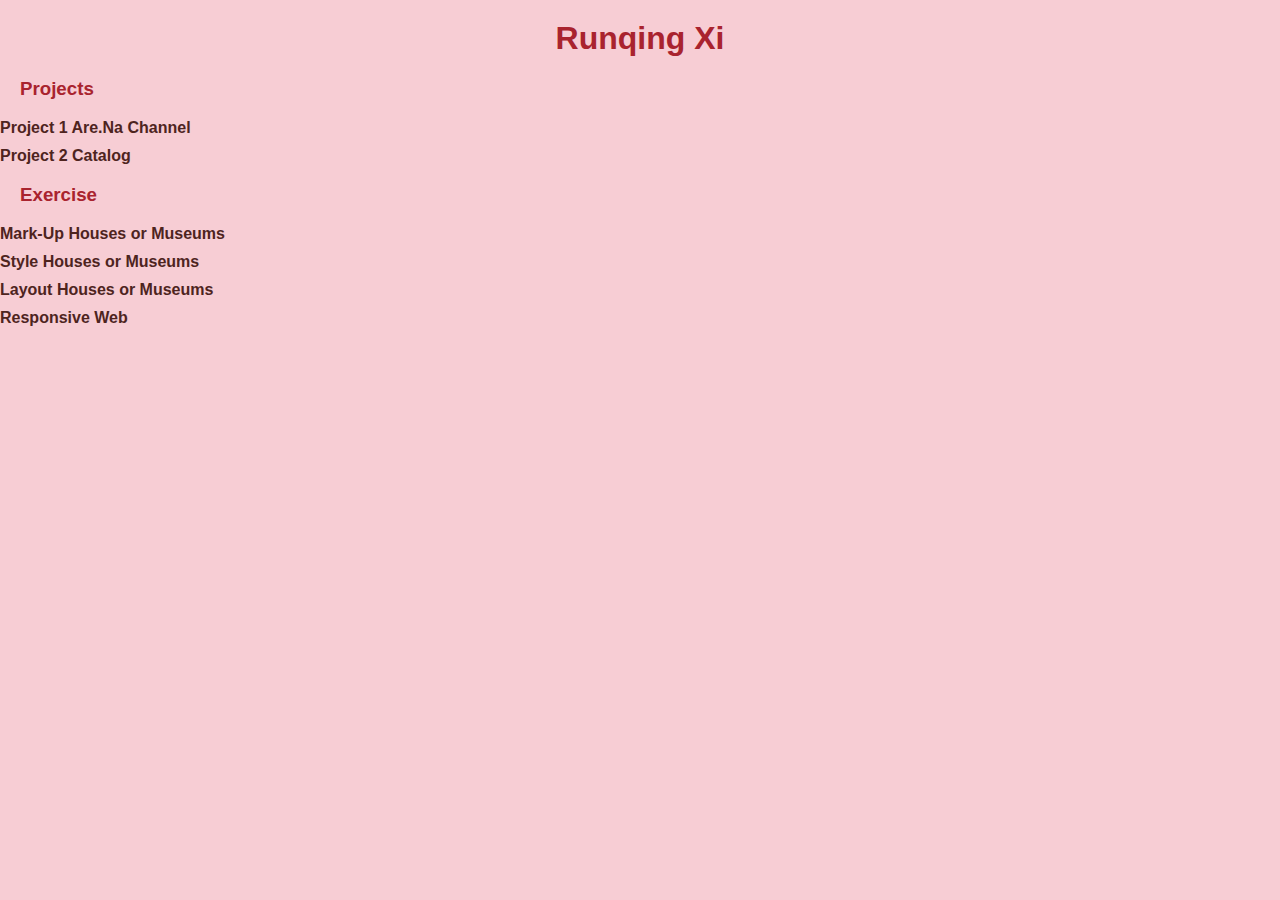
<file: index.html>
<!DOCTYPE html>
<html lang="en">
<head>
    <meta charset="UTF-8">
    <meta name="viewport" content="width=device-width, initial-scale=1.0">
    <title>Document</title>
    <link rel="stylesheet" href="style.css">
</head>
<body>
    <h1>Runqing Xi</h1>

    <h3>Projects</h3>

    <ul>
        <li>
            <a target="_blank" href="https://www.are.na/share/sfcjPNA">Project 1 Are.Na Channel</a>
        </li>
        <li>
            <a target="_blank" href="./Projects/Project 2/index.html">Project 2 Catalog</a>
        </li>
    </ul>

    <h3>Exercise</h3>
    <ul>
        <li>
            <a target="_blank" href="./Assignments/Assignment 1/index.html">Mark-Up Houses or Museums</a>
        </li>
        <li>
            <a target="_blank" href="./Assignments/Assignment 2/Index.html">Style Houses or Museums</a>
        </li>
        <li>
            <a target="_blank" href="./Assignments/Assignment 3/Index.html">Layout Houses or Museums</a>
        </li>
        <li>
            <a target="_blank" href="./Assignments/Assignment 4/Index.html">Responsive Web</a>
        </li>
    </ul>
</body>
</html>
</file>
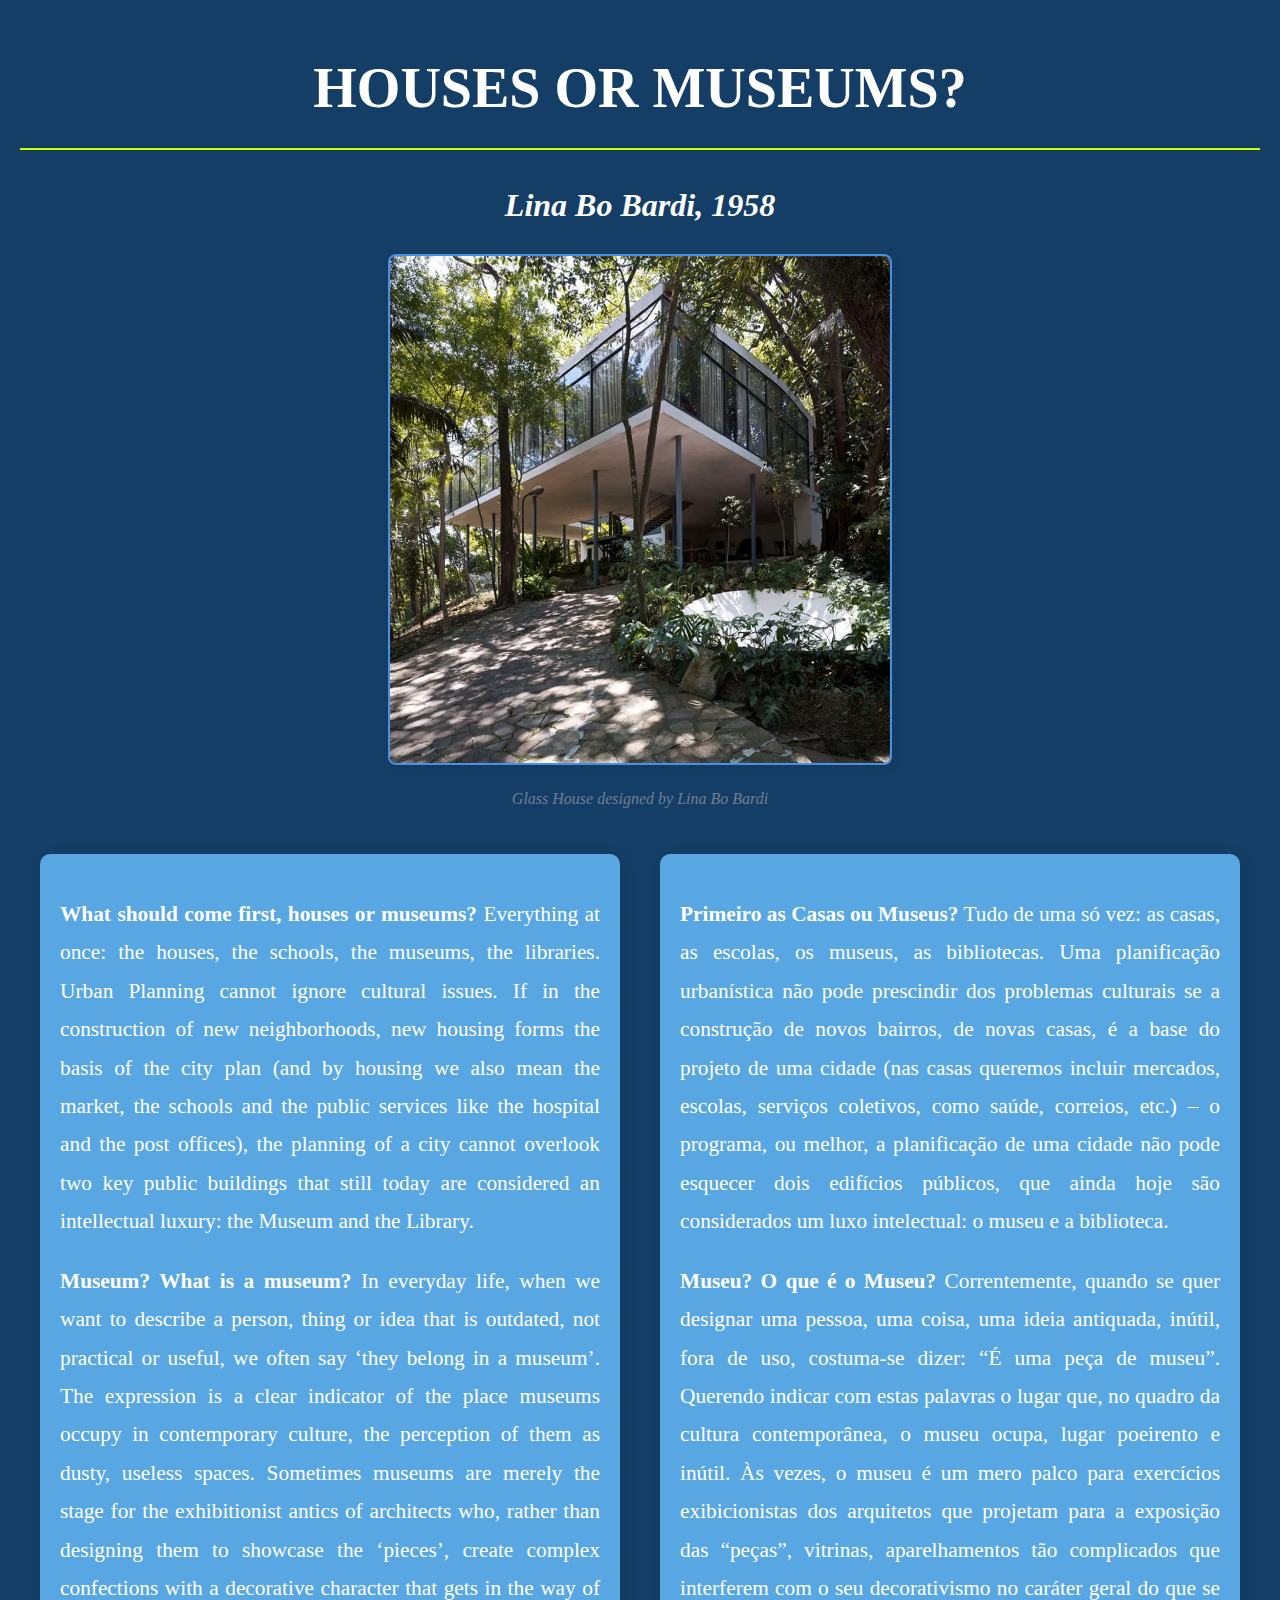
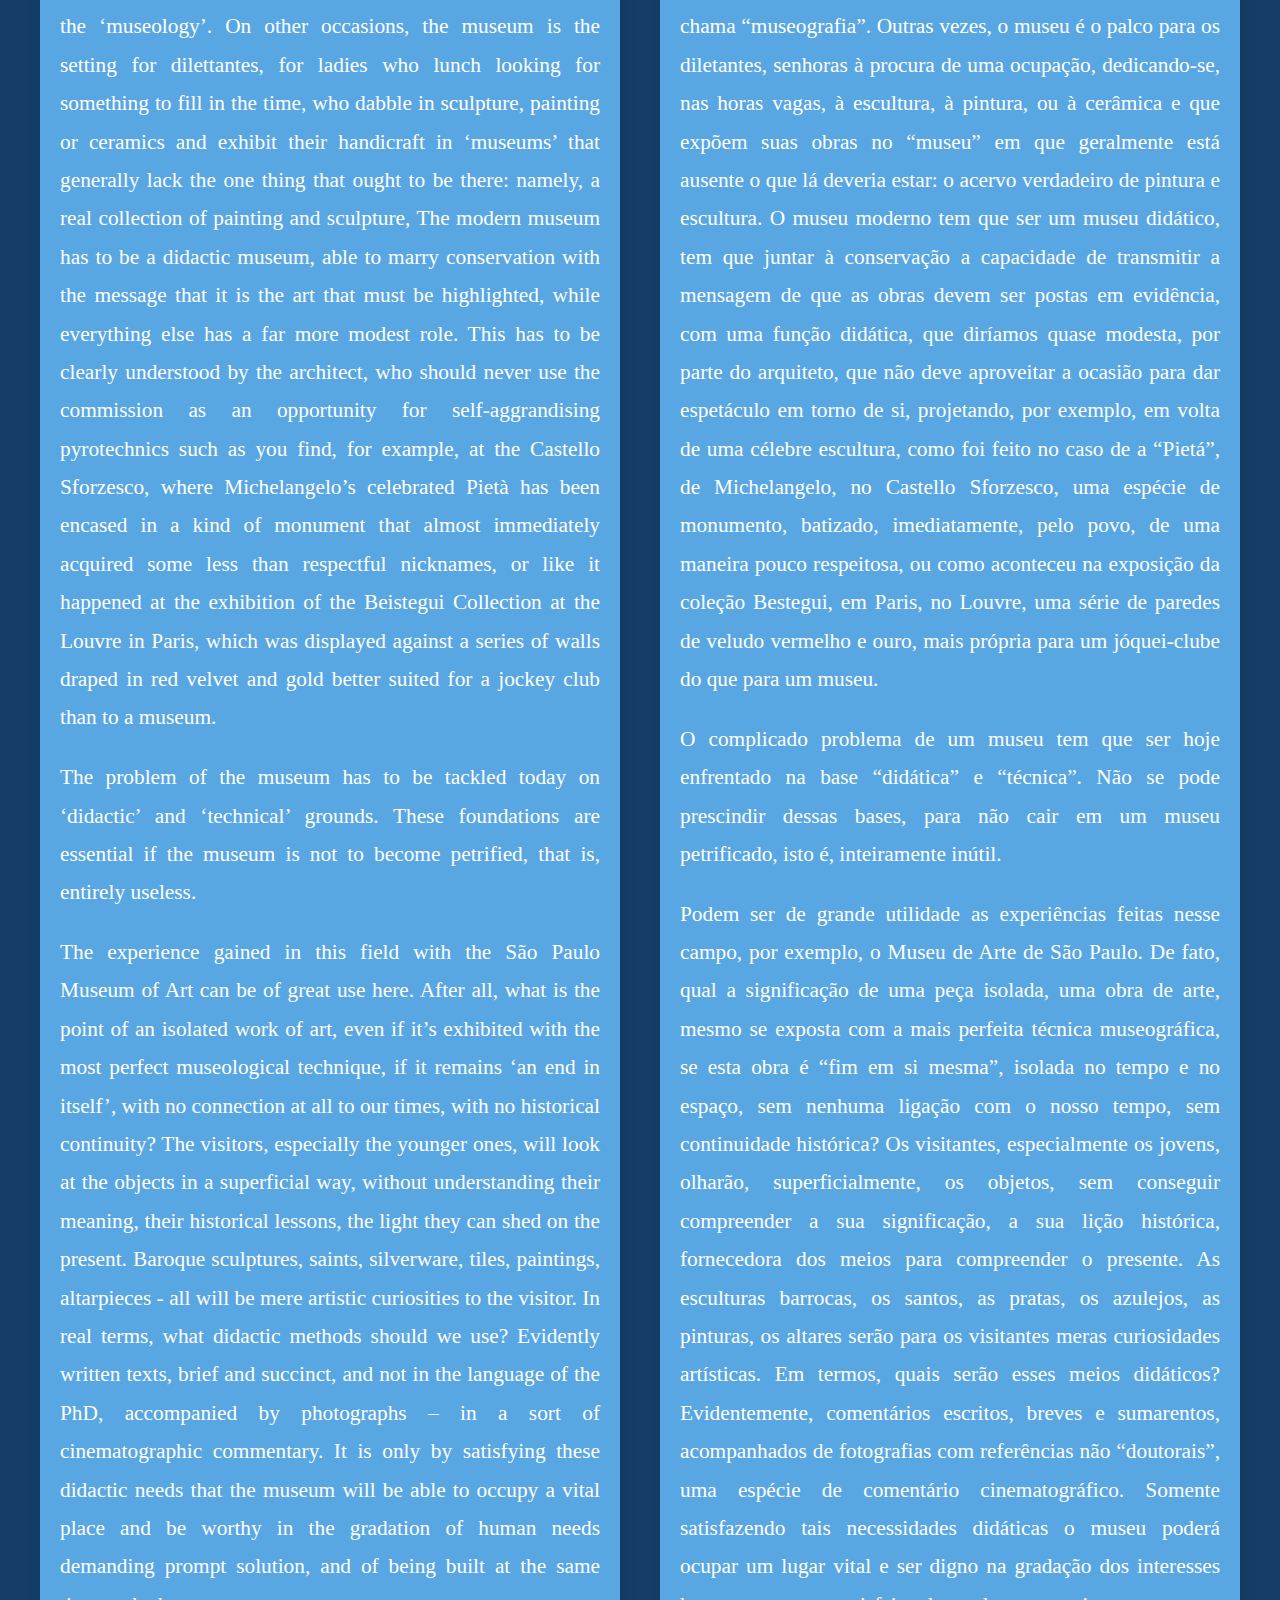
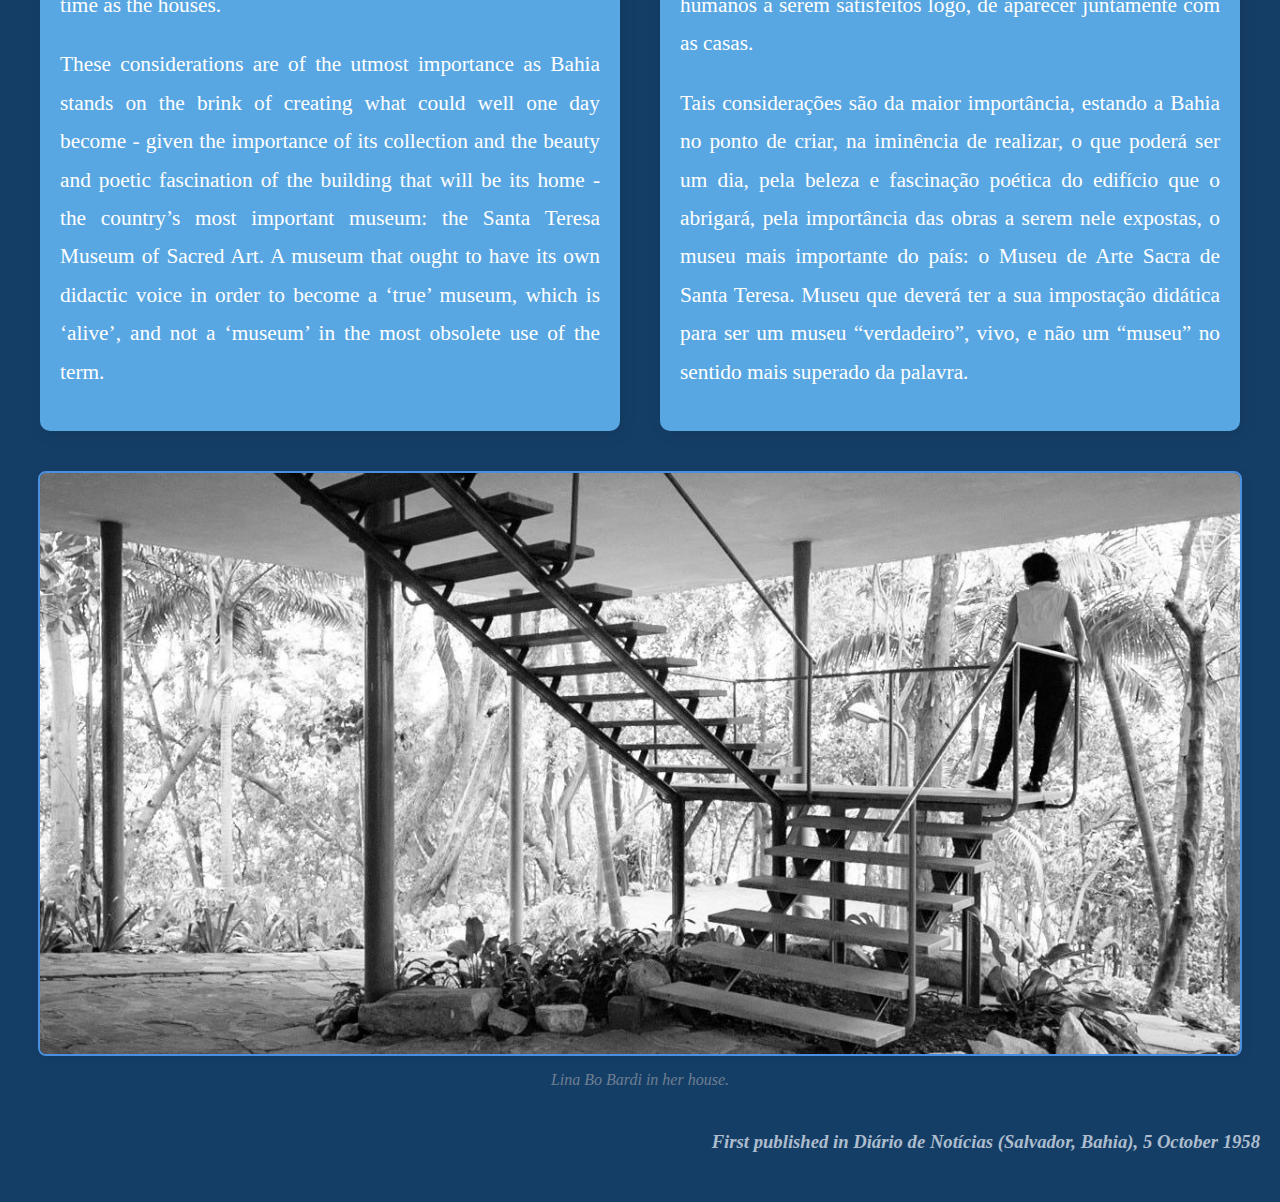
<file: Assignments/Assignment 3/Index.html>
<!DOCTYPE html>
<html lang="en">
  <head>
    <meta charset="UTF-8">
    <meta name="viewport" content="width=device-width, initial-scale=1.0">
    <meta http-equiv="X-UA-Compatible" content="ie=edge">
    <title>Parallel Bilingual Text Layout</title>
    <link rel="stylesheet" href="style.css">
  </head>
  <body> 
    <h1>Houses or Museums?</h1>
    <h2>Lina Bo Bardi, 1958</h2>

    <!-- Image across both columns -->
    <img src="Glass-House-Lina-Bo-Bardi-10.jpg" alt="Glass House" />

    <p class="caption"> Glass House designed by Lina Bo Bardi</p>

    <!-- Parallel Columns Container -->
    <div class="bilingual-container">
      <!-- English Column -->
      <div class="column">
        <p><strong>What should come first, houses or museums?</strong> Everything at once: the houses, the schools, the museums, the libraries. Urban Planning cannot ignore cultural issues. If in the construction of new neighborhoods, new housing forms the basis of the city plan (and by housing we also mean the market, the schools and the public services like the hospital and the post offices), the planning of a city cannot overlook two key public buildings that still today are considered an intellectual luxury: the Museum and the Library.</p>

        <p><strong>Museum? What is a museum?</strong> In everyday life, when we want to describe a person, thing or idea that is outdated, not practical or useful, we often say ‘they belong in a museum’. The expression is a clear indicator of the place museums occupy in contemporary culture, the perception of them as dusty, useless spaces. Sometimes museums are merely the stage for the exhibitionist antics of architects who, rather than designing them to showcase the ‘pieces’, create complex confections with a decorative character that gets in the way of the ‘museology’. On other occasions, the museum is the setting for dilettantes, for ladies who lunch looking for something to fill in the time, who dabble in sculpture, painting or ceramics and exhibit their handicraft in ‘museums’ that generally lack the one thing that ought to be there: namely, a real collection of painting and sculpture, The modern museum has to be a didactic museum, able to marry conservation with the message that it is the art that must be highlighted, while everything else has a far more modest role. This has to be clearly understood by the architect, who should never use the commission as an opportunity for self-aggrandising pyrotechnics such as you find, for example, at the Castello Sforzesco, where Michelangelo’s celebrated Pietà has been encased in a kind of monument that almost immediately acquired some less than respectful nicknames, or like it happened at the exhibition of the Beistegui Collection at the Louvre in Paris, which was displayed against a series of walls draped in red velvet and gold better suited for a jockey club than to a museum.</p>

        <p>The problem of the museum has to be tackled today on ‘didactic’ and ‘technical’ grounds. These foundations are essential if the museum is not to become petrified, that is, entirely useless.</p>

        <p>The experience gained in this field with the São Paulo Museum of Art can be of great use here. After all, what is the point of an isolated work of art, even if it’s exhibited with the most perfect museological technique, if it remains ‘an end in itself’, with no connection at all to our times, with no historical continuity? The visitors, especially the younger ones, will look at the objects in a superficial way, without understanding their meaning, their historical lessons, the light they can shed on the present. Baroque sculptures, saints, silverware, tiles, paintings, altarpieces - all will be mere artistic curiosities to the visitor. In real terms, what didactic methods should we use? Evidently written texts, brief and succinct, and not in the language of the PhD, accompanied by photographs – in a sort of cinematographic commentary. It is only by satisfying these didactic needs that the museum will be able to occupy a vital place and be worthy in the gradation of human needs demanding prompt solution, and of being built at the same time as the houses.</p>

        <p>These considerations are of the utmost importance as Bahia stands on the brink of creating what could well one day become - given the importance of its collection and the beauty and poetic fascination of the building that will be its home - the country’s most important museum: the Santa Teresa Museum of Sacred Art. A museum that ought to have its own didactic voice in order to become a ‘true’ museum, which is ‘alive’, and not a ‘museum’ in the most obsolete use of the term.</p>
      </div>

      <!-- Translated Column (Portuguese) -->
      <div class="column">
        <p><strong>Primeiro as Casas ou Museus?</strong> Tudo de uma só vez: as casas, as escolas, os museus, as bibliotecas. Uma planificação urbanística não pode prescindir dos problemas culturais se a construção de novos bairros, de novas casas, é a base do projeto de uma cidade (nas casas queremos incluir mercados, escolas, serviços coletivos, como saúde, correios, etc.) – o programa, ou melhor, a planificação de uma cidade não pode esquecer dois edifícios públicos, que ainda hoje são considerados um luxo intelectual: o museu e a biblioteca.</p>

        <p><strong>Museu? O que é o Museu?</strong> Correntemente, quando se quer designar uma pessoa, uma coisa, uma ideia antiquada, inútil, fora de uso, costuma-se dizer: “É uma peça de museu”. Querendo indicar com estas palavras o lugar que, no quadro da cultura contemporânea, o museu ocupa, lugar poeirento e inútil. Às vezes, o museu é um mero palco para exercícios exibicionistas dos arquitetos que projetam para a exposição das “peças”, vitrinas, aparelhamentos tão complicados que interferem com o seu decorativismo no caráter geral do que se chama “museografia”. Outras vezes, o museu é o palco para os diletantes, senhoras à procura de uma ocupação, dedicando-se, nas horas vagas, à escultura, à pintura, ou à cerâmica e que expõem suas obras no “museu” em que geralmente está ausente o que lá deveria estar: o acervo verdadeiro de pintura e escultura. O museu moderno tem que ser um museu didático, tem que juntar à conservação a capacidade de transmitir a mensagem de que as obras devem ser postas em evidência, com uma função didática, que diríamos quase modesta, por parte do arquiteto, que não deve aproveitar a ocasião para dar espetáculo em torno de si, projetando, por exemplo, em volta de uma célebre escultura, como foi feito no caso de a “Pietá”, de Michelangelo, no Castello Sforzesco, uma espécie de monumento, batizado, imediatamente, pelo povo, de uma maneira pouco respeitosa, ou como aconteceu na exposição da coleção Bestegui, em Paris, no Louvre, uma série de paredes de veludo vermelho e ouro, mais própria para um jóquei-clube do que para um museu.</p>

        <p>O complicado problema de um museu tem que ser hoje enfrentado na base “didática” e “técnica”. Não se pode prescindir dessas bases, para não cair em um museu petrificado, isto é, inteiramente inútil.</p>    

        <p>Podem ser de grande utilidade as experiências feitas nesse campo, por exemplo, o Museu de Arte de São Paulo. De fato, qual a significação de uma peça isolada, uma obra de arte, mesmo se exposta com a mais perfeita técnica museográfica, se esta obra é “fim em si mesma”, isolada no tempo e no espaço, sem nenhuma ligação com o nosso tempo, sem continuidade histórica? Os visitantes, especialmente os jovens, olharão, superficialmente, os objetos, sem conseguir compreender a sua significação, a sua lição histórica, fornecedora dos meios para compreender o presente. As esculturas barrocas, os santos, as pratas, os azulejos, as pinturas, os altares serão para os visitantes meras curiosidades artísticas. Em termos, quais serão esses meios didáticos? Evidentemente, comentários escritos, breves e sumarentos, acompanhados de fotografias com referências não “doutorais”, uma espécie de comentário cinematográfico. Somente satisfazendo tais necessidades didáticas o museu poderá ocupar um lugar vital e ser digno na gradação dos interesses humanos a serem satisfeitos logo, de aparecer juntamente com as casas.</p>

        <p>Tais considerações são da maior importância, estando a Bahia no ponto de criar, na iminência de realizar, o que poderá ser um dia, pela beleza e fascinação poética do edifício que o abrigará, pela importância das obras a serem nele expostas, o museu mais importante do país: o Museu de Arte Sacra de Santa Teresa. Museu que deverá ter a sua impostação didática para ser um museu “verdadeiro”, vivo, e não um “museu” no sentido mais superado da palavra.</p>
      </div>
    </div>

    <!-- Another image -->
    <img src="c6d65a043985635ffae816c32d99b242.jpg" alt="Historical Image" class="text-frame-width">
    <p class="caption">Lina Bo Bardi in her house.</p>

    <h6>First published in Diário de Notícias (Salvador, Bahia), 5 October 1958</h6>
  </body>
</html>
</file>
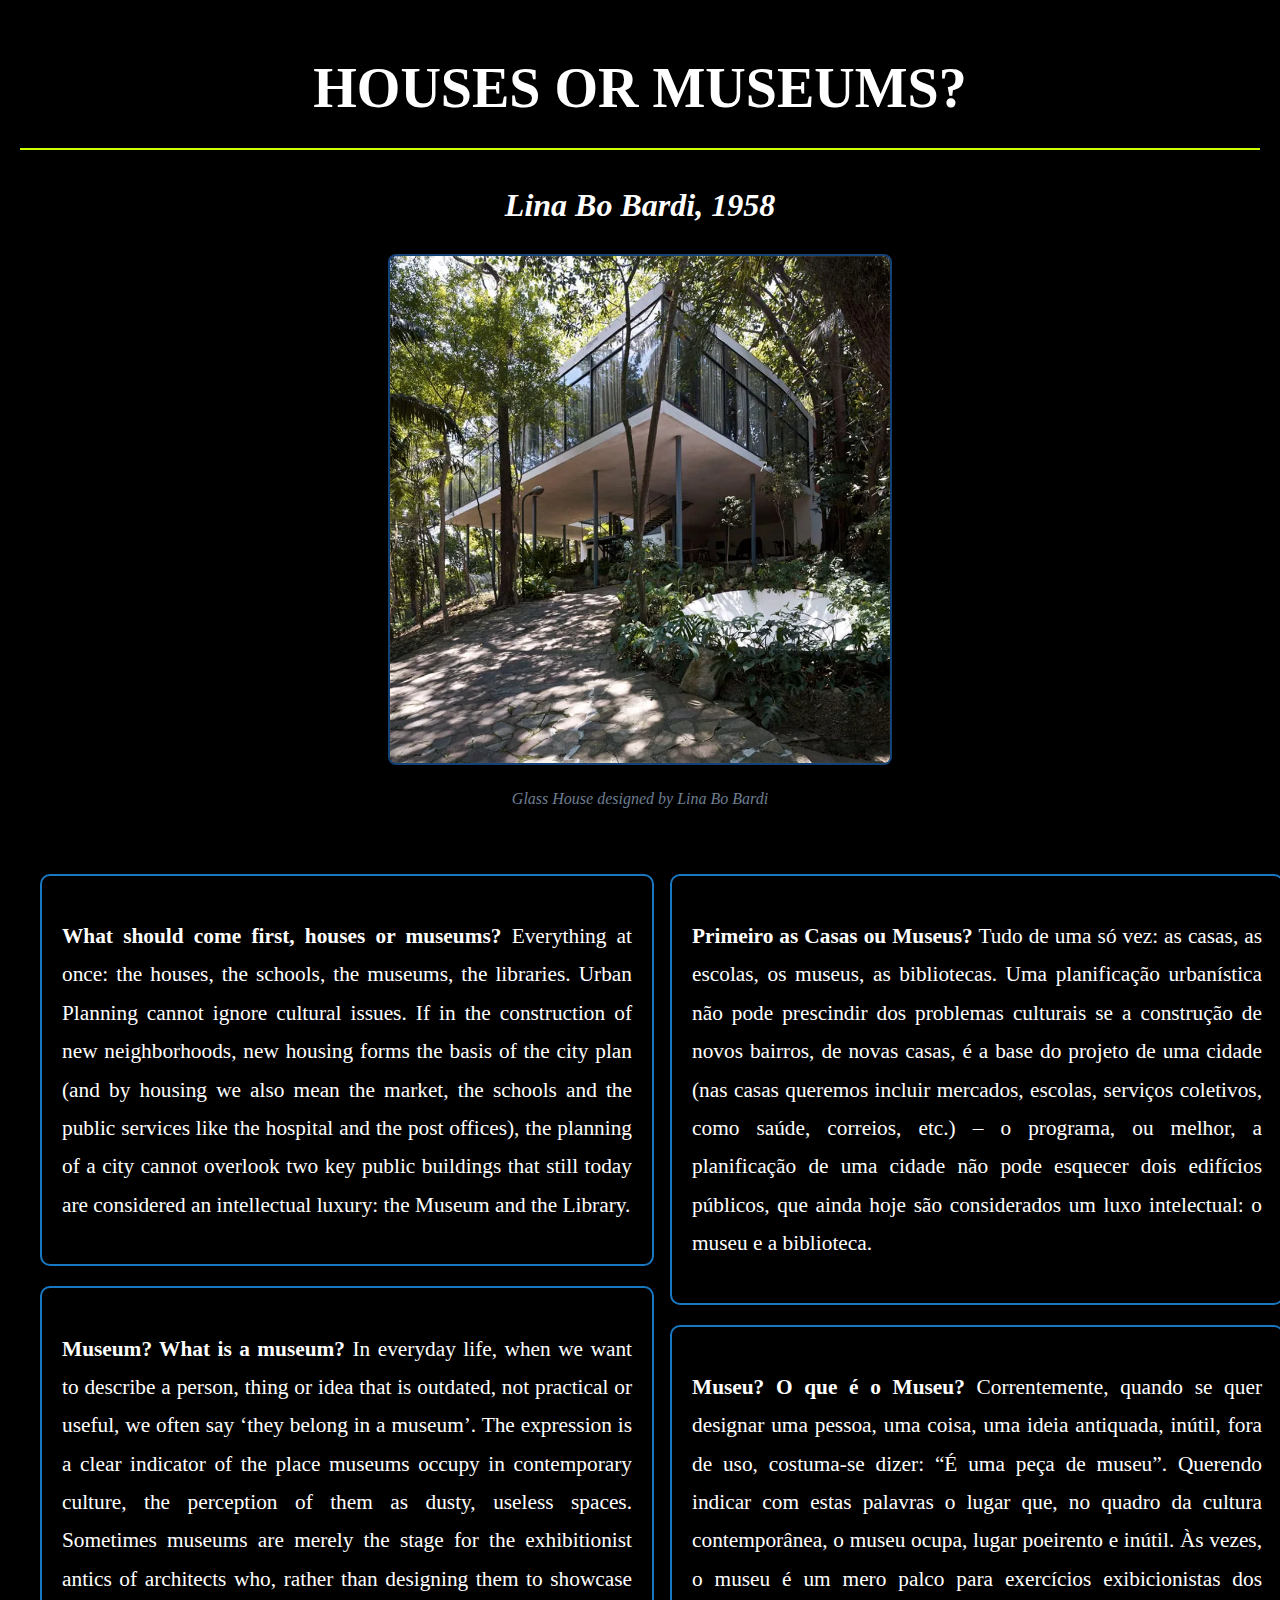
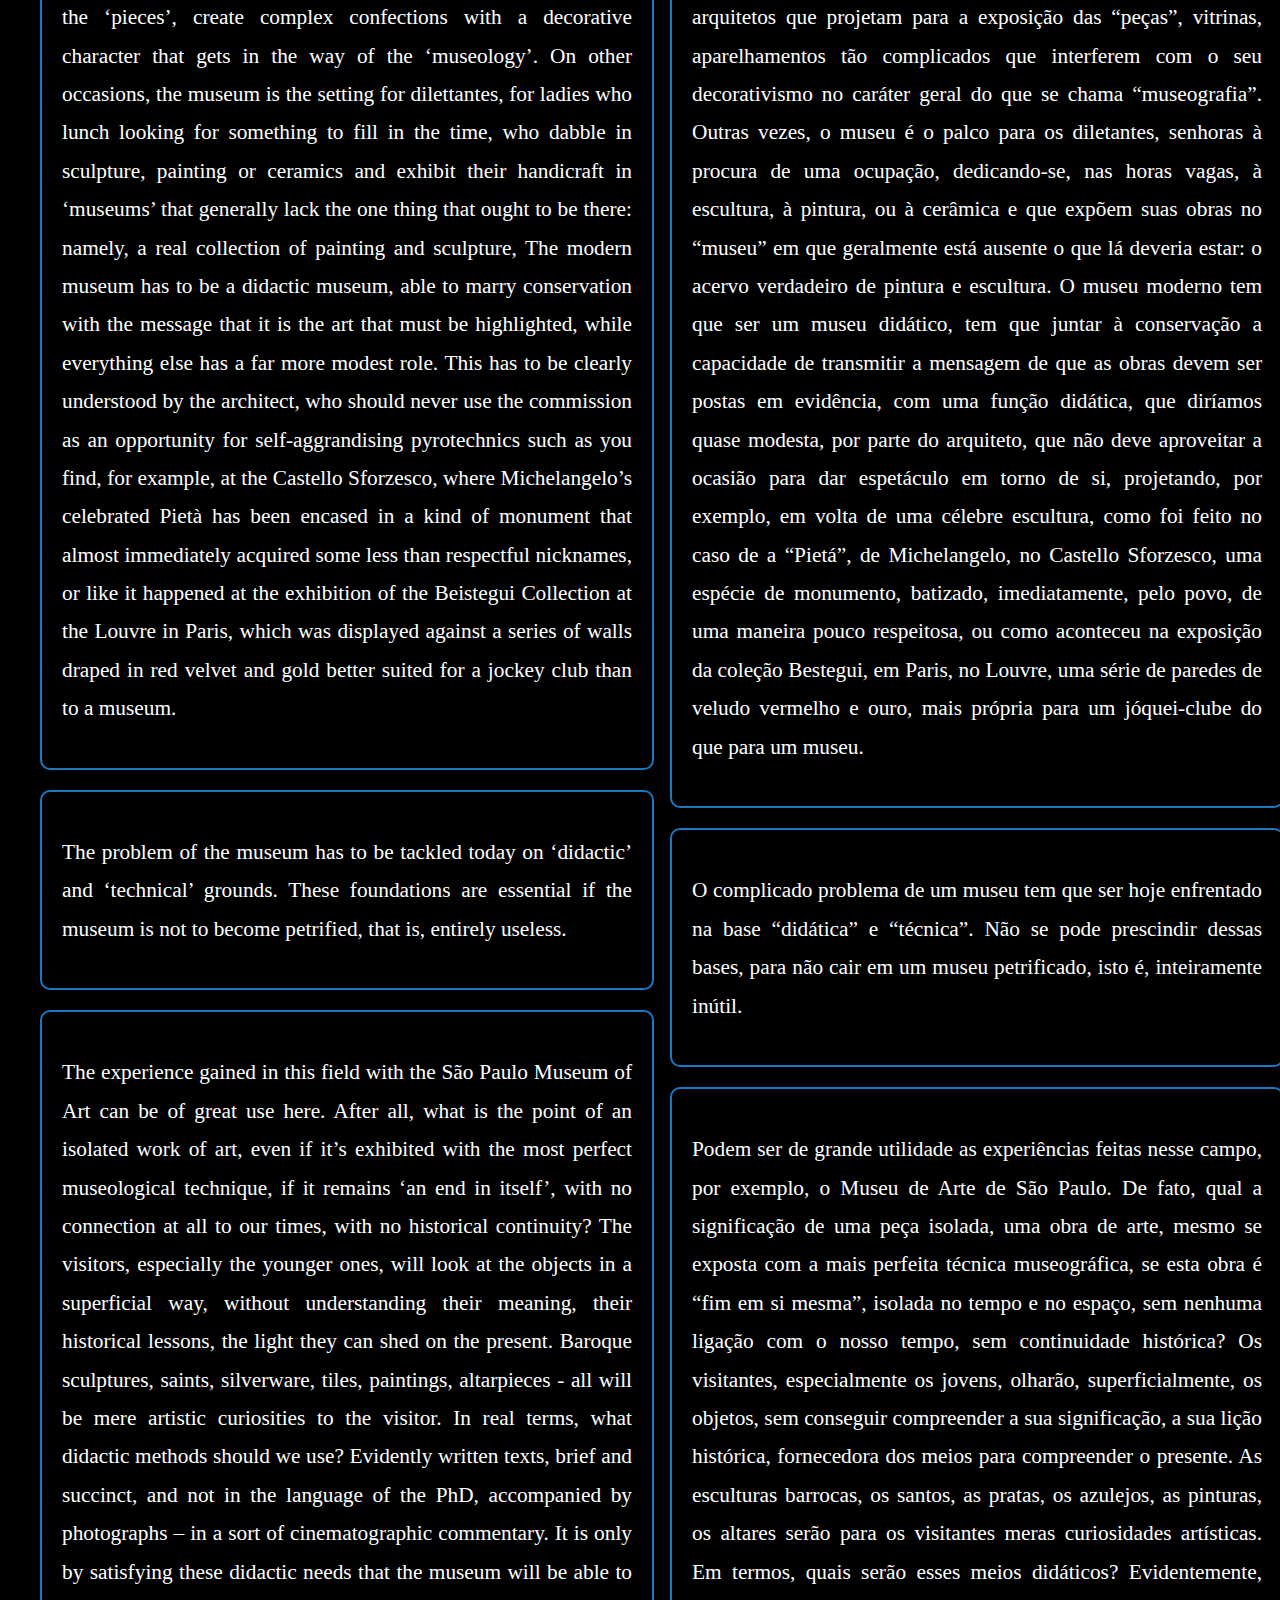
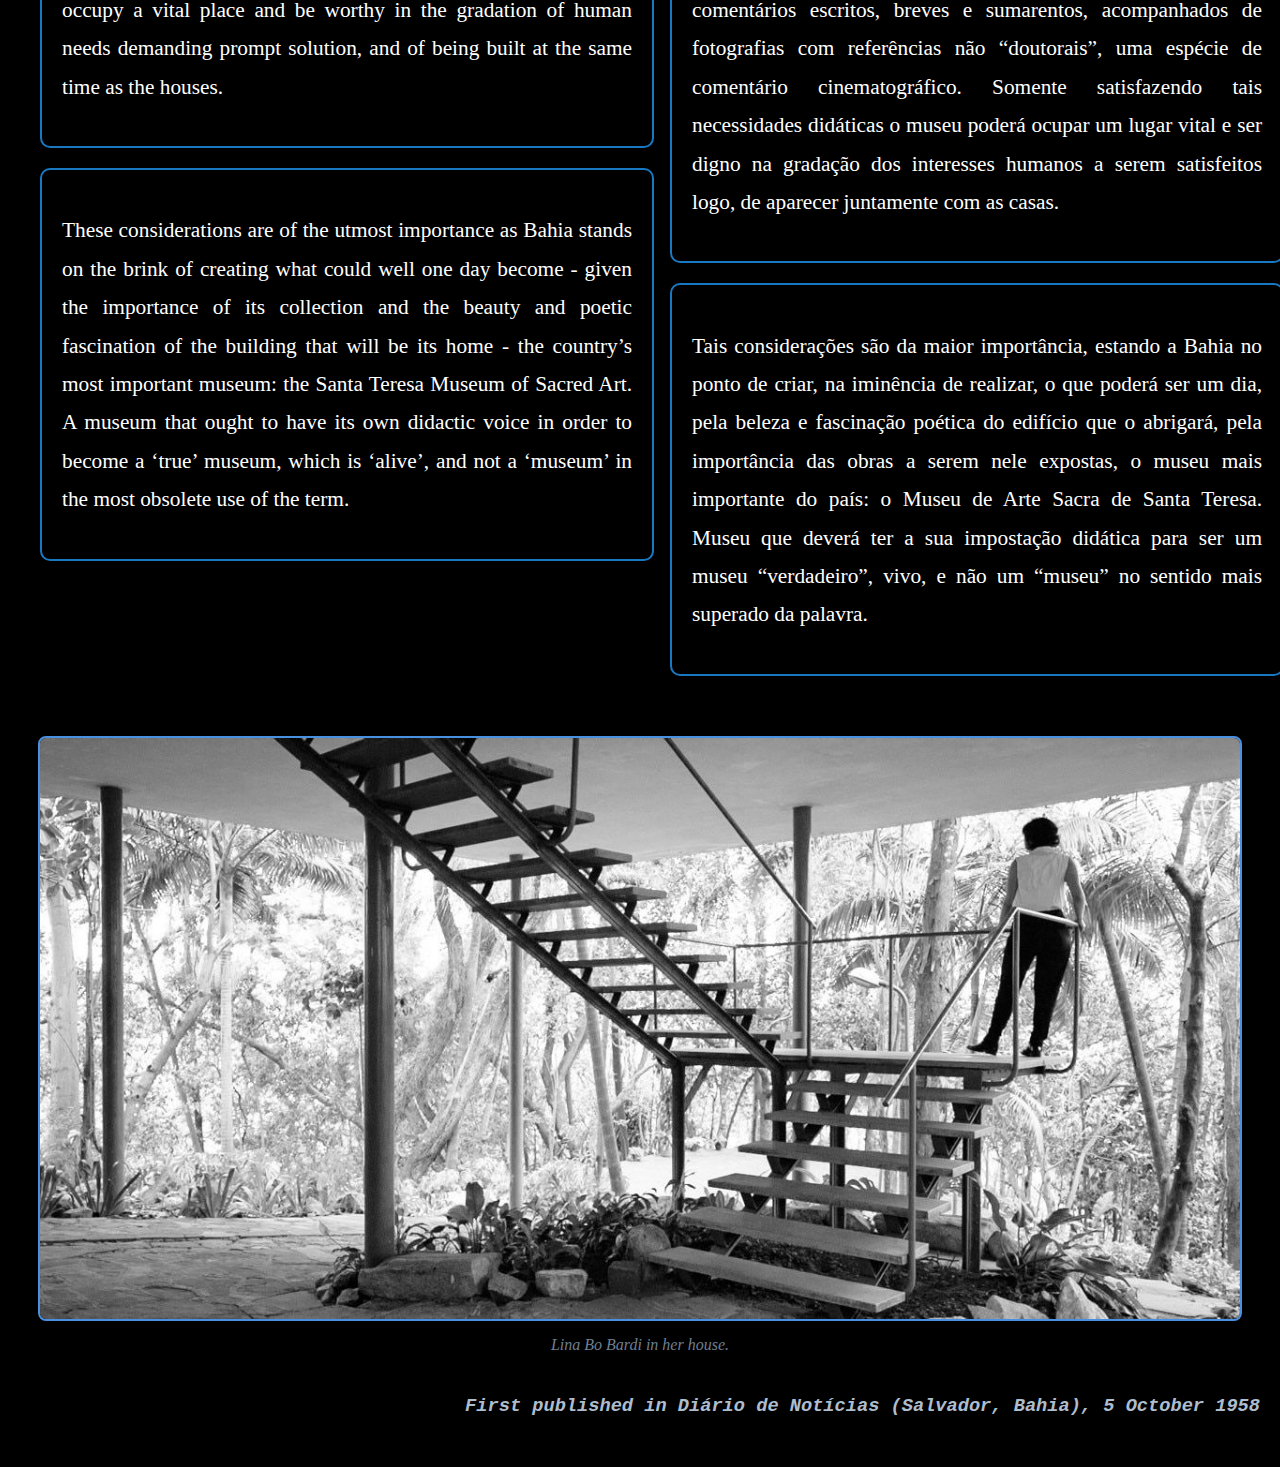
<file: Assignments/Assignment 4/Index.html>
<!DOCTYPE html>
<html lang="en">
<head>
    <meta charset="UTF-8">
    <meta name="viewport" content="width=device-width, initial-scale=1.0">
    <meta http-equiv="X-UA-Compatible" content="ie=edge">
    <title>Parallel Bilingual Text Layout</title>
    <link rel="stylesheet" href="style.css">
</head>
<body>
    <h1>Houses or Museums?</h1>
    <h2>Lina Bo Bardi, 1958</h2>

    <!-- Image across both columns -->
    <img src="Glass-House-Lina-Bo-Bardi-10.jpg" alt="Glass House" />

    <p class="caption">Glass House designed by Lina Bo Bardi</p>

    <!-- Flexbox for separate paragraphs -->
    <div class="bilingual-container">
        <!-- English Column -->
        <div class="column">
            <div class="flex-paragraph">
                <p><strong>What should come first, houses or museums?</strong> Everything at once: the houses, the schools, the museums, the libraries. Urban Planning cannot ignore cultural issues. If in the construction of new neighborhoods, new housing forms the basis of the city plan (and by housing we also mean the market, the schools and the public services like the hospital and the post offices), the planning of a city cannot overlook two key public buildings that still today are considered an intellectual luxury: the Museum and the Library.</p>
            </div>
            <div class="flex-paragraph">
                <p><strong>Museum? What is a museum?</strong> In everyday life, when we want to describe a person, thing or idea that is outdated, not practical or useful, we often say ‘they belong in a museum’. The expression is a clear indicator of the place museums occupy in contemporary culture, the perception of them as dusty, useless spaces. Sometimes museums are merely the stage for the exhibitionist antics of architects who, rather than designing them to showcase the ‘pieces’, create complex confections with a decorative character that gets in the way of the ‘museology’. On other occasions, the museum is the setting for dilettantes, for ladies who lunch looking for something to fill in the time, who dabble in sculpture, painting or ceramics and exhibit their handicraft in ‘museums’ that generally lack the one thing that ought to be there: namely, a real collection of painting and sculpture, The modern museum has to be a didactic museum, able to marry conservation with the message that it is the art that must be highlighted, while everything else has a far more modest role. This has to be clearly understood by the architect, who should never use the commission as an opportunity for self-aggrandising pyrotechnics such as you find, for example, at the Castello Sforzesco, where Michelangelo’s celebrated Pietà has been encased in a kind of monument that almost immediately acquired some less than respectful nicknames, or like it happened at the exhibition of the Beistegui Collection at the Louvre in Paris, which was displayed against a series of walls draped in red velvet and gold better suited for a jockey club than to a museum.</p>
            </div>
            <div class="flex-paragraph">
                <p>The problem of the museum has to be tackled today on ‘didactic’ and ‘technical’ grounds. These foundations are essential if the museum is not to become petrified, that is, entirely useless.</p>
            </div>
            <div class="flex-paragraph">
                <p>The experience gained in this field with the São Paulo Museum of Art can be of great use here. After all, what is the point of an isolated work of art, even if it’s exhibited with the most perfect museological technique, if it remains ‘an end in itself’, with no connection at all to our times, with no historical continuity? The visitors, especially the younger ones, will look at the objects in a superficial way, without understanding their meaning, their historical lessons, the light they can shed on the present. Baroque sculptures, saints, silverware, tiles, paintings, altarpieces - all will be mere artistic curiosities to the visitor. In real terms, what didactic methods should we use? Evidently written texts, brief and succinct, and not in the language of the PhD, accompanied by photographs – in a sort of cinematographic commentary. It is only by satisfying these didactic needs that the museum will be able to occupy a vital place and be worthy in the gradation of human needs demanding prompt solution, and of being built at the same time as the houses.</p>
            </div>
            <div class="flex-paragraph">
                <p>These considerations are of the utmost importance as Bahia stands on the brink of creating what could well one day become - given the importance of its collection and the beauty and poetic fascination of the building that will be its home - the country’s most important museum: the Santa Teresa Museum of Sacred Art. A museum that ought to have its own didactic voice in order to become a ‘true’ museum, which is ‘alive’, and not a ‘museum’ in the most obsolete use of the term.</p>
            </div>
        </div>

        <!-- Translated Column (Portuguese) -->
        <div class="column">
            <div class="flex-paragraph">
                <p><strong>Primeiro as Casas ou Museus?</strong> Tudo de uma só vez: as casas, as escolas, os museus, as bibliotecas. Uma planificação urbanística não pode prescindir dos problemas culturais se a construção de novos bairros, de novas casas, é a base do projeto de uma cidade (nas casas queremos incluir mercados, escolas, serviços coletivos, como saúde, correios, etc.) – o programa, ou melhor, a planificação de uma cidade não pode esquecer dois edifícios públicos, que ainda hoje são considerados um luxo intelectual: o museu e a biblioteca.</p>
            </div>
            <div class="flex-paragraph">
                <p><strong>Museu? O que é o Museu?</strong> Correntemente, quando se quer designar uma pessoa, uma coisa, uma ideia antiquada, inútil, fora de uso, costuma-se dizer: “É uma peça de museu”. Querendo indicar com estas palavras o lugar que, no quadro da cultura contemporânea, o museu ocupa, lugar poeirento e inútil. Às vezes, o museu é um mero palco para exercícios exibicionistas dos arquitetos que projetam para a exposição das “peças”, vitrinas, aparelhamentos tão complicados que interferem com o seu decorativismo no caráter geral do que se chama “museografia”. Outras vezes, o museu é o palco para os diletantes, senhoras à procura de uma ocupação, dedicando-se, nas horas vagas, à escultura, à pintura, ou à cerâmica e que expõem suas obras no “museu” em que geralmente está ausente o que lá deveria estar: o acervo verdadeiro de pintura e escultura. O museu moderno tem que ser um museu didático, tem que juntar à conservação a capacidade de transmitir a mensagem de que as obras devem ser postas em evidência, com uma função didática, que diríamos quase modesta, por parte do arquiteto, que não deve aproveitar a ocasião para dar espetáculo em torno de si, projetando, por exemplo, em volta de uma célebre escultura, como foi feito no caso de a “Pietá”, de Michelangelo, no Castello Sforzesco, uma espécie de monumento, batizado, imediatamente, pelo povo, de uma maneira pouco respeitosa, ou como aconteceu na exposição da coleção Bestegui, em Paris, no Louvre, uma série de paredes de veludo vermelho e ouro, mais própria para um jóquei-clube do que para um museu.</p>
            </div>
            <div class="flex-paragraph">
                <p>O complicado problema de um museu tem que ser hoje enfrentado na base “didática” e “técnica”. Não se pode prescindir dessas bases, para não cair em um museu petrificado, isto é, inteiramente inútil.</p>
            </div>
            <div class="flex-paragraph">
                <p>Podem ser de grande utilidade as experiências feitas nesse campo, por exemplo, o Museu de Arte de São Paulo. De fato, qual a significação de uma peça isolada, uma obra de arte, mesmo se exposta com a mais perfeita técnica museográfica, se esta obra é “fim em si mesma”, isolada no tempo e no espaço, sem nenhuma ligação com o nosso tempo, sem continuidade histórica? Os visitantes, especialmente os jovens, olharão, superficialmente, os objetos, sem conseguir compreender a sua significação, a sua lição histórica, fornecedora dos meios para compreender o presente. As esculturas barrocas, os santos, as pratas, os azulejos, as pinturas, os altares serão para os visitantes meras curiosidades artísticas. Em termos, quais serão esses meios didáticos? Evidentemente, comentários escritos, breves e sumarentos, acompanhados de fotografias com referências não “doutorais”, uma espécie de comentário cinematográfico. Somente satisfazendo tais necessidades didáticas o museu poderá ocupar um lugar vital e ser digno na gradação dos interesses humanos a serem satisfeitos logo, de aparecer juntamente com as casas.</p>
            </div>
            <div class="flex-paragraph">
                <p>Tais considerações são da maior importância, estando a Bahia no ponto de criar, na iminência de realizar, o que poderá ser um dia, pela beleza e fascinação poética do edifício que o abrigará, pela importância das obras a serem nele expostas, o museu mais importante do país: o Museu de Arte Sacra de Santa Teresa. Museu que deverá ter a sua impostação didática para ser um museu “verdadeiro”, vivo, e não um “museu” no sentido mais superado da palavra.</p>
            </div>
        </div>
    </div>

    <!-- Another image -->
    <img src="c6d65a043985635ffae816c32d99b242.jpg" alt="Historical Image" class="text-frame-width">
    <p class="caption">Lina Bo Bardi in her house.</p>

    <h6>First published in Diário de Notícias (Salvador, Bahia), 5 October 1958</h6>
</body>
</html>
</file>
<file: style.css>
/* styles.css */

/* General Styles */
body {
    font-family: Arial, sans-serif;
    background-color: #f7cdd4; /* Light pink */
    color: #333;
    margin: 0;
    padding: 0;
}

/* Header Styling */
h1 {
    text-align: center;
    color: #a9232e; /* Dark red */
    margin-top: 20px;
}

/* Section Headings */
h3 {
    color: #a9232e; /* Dark red */
    margin-left: 20px;
}

/* Navigation Styling */
ul {
    list-style-type: none;
    padding: 0;
}

li {
    margin: 10px 0;
}

/* Links */
a {
    color: #4e241e; /* Deep red */
    text-decoration: none;
    font-weight: bold;
}

a:hover {
    color: #165037; /* Dark green */
    text-decoration: underline;
}

/* Layout and Container */
.container {
    max-width: 800px;
    margin: auto;
    padding: 20px;
    background-color: #fff;
    box-shadow: 0 4px 8px rgba(0, 0, 0, 0.2);
    border-radius: 8px;
}

/* Button Styling (if needed) */
button {
    background-color: #a9232e; /* Dark red */
    color: #fff;
    border: none;
    padding: 10px 20px;
    border-radius: 4px;
    cursor: pointer;
}

button:hover {
    background-color: #165037; /* Dark green */
}

/* Media Queries for Responsiveness */
@media (max-width: 600px) {
    .container {
        width: 90%;
        padding: 10px;
    }

    h1 {
        font-size: 24px;
    }

    h3 {
        font-size: 18px;
    }
}
</file>
<file: Assignments/Assignment 3/style.css>
body {
    background-color: #126cc6; /* Light blue-grey background */
    font-family: 'Courier New', Courier, monospace; /* Elegant serif font for text */
    margin: 20px;
    line-height: 1.8;
    color: #ffffff; /* Dark grey for readability */
}

/* Two-column container for bilingual layout */
.bilingual-container {
    display: grid;
    grid-template-columns: 1fr 1fr; /* Two equal columns */
    gap: 40px; /* Gap between columns */
    margin: 40px auto;
    max-width: 1200px; /* Max width for content */
}

/* Column Styling */
.column {
    padding: 20px;
    background-color: #1978c2; /* Light blue background for columns */
    border-radius: 10px; /* Soft, rounded corners */
    box-shadow: 3px 3px 15px rgba(0, 0, 0, 0.1); /* Subtle shadow for depth */
    color: #ffffff; /* Dark text for readability */
}

/* Styling for images */
img {
    width: 100%;
    max-width: 500px;
    margin: 20px auto;
    display: block;
    border-radius: 8px; /* Rounded image corners */
    box-shadow: 2px 2px 10px rgba(0, 0, 0, 0.1); /* Subtle shadow */
    border: 2px solid #124278; /* Medium blue border */
}

.caption {
    font-size: 12pt;
    text-align: center;
    margin-top: 10px;
    margin-bottom: 20px;
    color: #6d7f91; /* Muted blue-grey for captions */
    font-style: italic;
}

/* Headings */
h1 {
    grid-column: 1 / span 2; /* Span across both columns */
    text-align: center;
    font-size: 42pt;
    font-weight: bold;
    text-transform: uppercase;
    color: #ffffff; /* Dark blue for headline */
    margin-bottom: 10px;
    border-bottom: 2px solid #ccff00; /* Medium blue divider */
    padding-bottom: 10px;
    font-family: 'Playfair Display', serif; /* Elegant serif for titles */
}

h2 {
    grid-column: 1 / span 2;
    text-align: center;
    font-size: 24pt;
    font-style: italic;
    color: #ffffff; /* Medium blue for secondary headings */
    margin-bottom: 20px;
    font-family: 'Lora', serif; /* Elegant serif for headings */
}

h6 {
    grid-column: 1 / span 2;
    text-align: right;
    font-style: italic;
    font-size: 14pt;
    margin-top: 30px;
    color: #adbdcd; /* Muted blue-grey for subtle text */
}

/* Paragraphs */
p {
    text-align: justify;
    font-size: 16pt; /* Slightly larger font for readability */
    margin-bottom: 20px;
    color: #ffffff; /* Dark blue text */
    font-family:Georgia, 'Times New Roman', Times, serif; /* Clean serif font for body text */
    line-height: 1.8; /* Increase line height for better readability */
}

/* Blockquote style */
blockquote {
    font-family: 'Georgia', serif;
    font-size: 18pt;
    font-style: italic;
    color: #dce2e8; /* Dark blue for blockquotes */
    padding: 10px 20px;
    margin: 30px 0;
    border-left: 4px solid #4a90e2; /* Medium blue bar on the left */
    background-color: #e1ecf4; /* Lighter blue background */
    box-shadow: 2px 2px 8px rgba(0, 0, 0, 0.05); /* Subtle shadow */
}

body {
    background-color: #153e67; /* Light blue-grey background */
    font-family: 'Merriweather', serif; /* Elegant serif font for text */
    margin: 20px;
    line-height: 1.8;
    color: #ffffff; /* Dark grey for readability */
}

/* Two-column container for bilingual layout */
.bilingual-container {
    display: grid;
    grid-template-columns: 1fr 1fr; /* Two equal columns */
    gap: 40px; /* Gap between columns */
    margin: 40px auto;
    max-width: 1200px; /* Max width for content */
}

/* Column Styling */
.column {
    padding: 20px;
    background-color: #58a6e2; /* Light blue background for columns */
    border-radius: 10px; /* Soft, rounded corners */
    box-shadow: 3px 3px 15px rgba(0, 0, 0, 0.1); /* Subtle shadow for depth */
    color: #333; /* Dark text for readability */
}

/* Styling for images within the content */
img {
    width: 100%;
    max-width: 500px; /* Default max width for inline images */
    margin: 20px auto;
    display: block;
    border-radius: 8px; /* Rounded image corners */
    box-shadow: 2px 2px 10px rgba(0, 0, 0, 0.1); /* Subtle shadow */
    border: 2px solid #4a90e2; /* Medium blue border */
}

/* Full-width image but within text frame size */
img.text-frame-width {
    width: 100%; /* Full width within container */
    max-width: 1200px; /* Matches the text container width */
    margin: 0 auto; /* Centered image */
    border-radius: 8px; /* Rounded image corners */
    box-shadow: 2px 2px 10px rgba(0, 0, 0, 0.1); /* Subtle shadow */
    border: 2px solid #4a90e2; /* Medium blue border */
}
</file>
<file: Assignments/Assignment 4/style.css>
body {
    background-color: #000000; /* Black background */
    font-family: 'Courier New', Courier, monospace; /* Keeping the original font */
    margin: 20px;
    line-height: 1.8;
    color: #ffffff; /* White text for readability */
}

/* Flexbox container for bilingual layout */
.bilingual-container {
    display: flex; /* Use flexbox */
    flex-direction: row; /* Arrange in a row */
    justify-content: space-between; /* Space out the columns */
    gap: 60px; /* Increase the gap between columns */
    margin: 40px auto;
    max-width: 1200px; /* Keep the same max width */
}

/* Column Styling */
.column {
    flex: 1; /* Allow columns to grow equally */
    padding: 0; /* Remove padding from the column */
}

/* Flexbox styling for each paragraph */
.flex-paragraph {
    display: flex;
    flex-direction: column; /* Align items vertically */
    justify-content: flex-start; /* Start items from the top */
    align-items: flex-start; /* Align content to the left */
    margin: 20px 0; /* Margin to separate each paragraph */
    padding: 20px; /* Padding for content inside the box */
    background-color: transparent; /* Remove background color */
    border: 2px solid #1978c2; /* Blue outline */
    border-radius: 10px; /* Rounded corners */
    box-shadow: 3px 3px 15px rgba(0, 0, 0, 0.1); /* Subtle shadow for depth */
    color: #ffffff; /* White text color */
    width: 100%; /* Full-width paragraphs */
    max-width: 100%; /* Make sure it doesn't exceed the parent width */
}
/* Styling for images */
img {
    width: 100%;
    max-width: 500px;
    margin: 20px auto;
    display: block;
    border-radius: 8px; /* Rounded image corners */
    box-shadow: 2px 2px 10px rgba(0, 0, 0, 0.1); /* Subtle shadow */
    border: 2px solid #124278; /* Medium blue border */
}

.caption {
    font-size: 12pt;
    text-align: center;
    margin-top: 10px;
    margin-bottom: 20px;
    color: #6d7f91; /* Muted blue-grey for captions */
    font-style: italic;
}

/* Headings */
h1 {
    text-align: center;
    font-size: 42pt;
    font-weight: bold;
    text-transform: uppercase;
    color: #ffffff;
    margin-bottom: 10px;
    border-bottom: 2px solid #ccff00;
    padding-bottom: 10px;
    font-family: 'Playfair Display', serif;
}

h2 {
    text-align: center;
    font-size: 24pt;
    font-style: italic;
    color: #ffffff;
    margin-bottom: 20px;
    font-family: 'Lora', serif;
}

h6 {
    text-align: right;
    font-style: italic;
    font-size: 14pt;
    margin-top: 30px;
    color: #adbdcd;
}

/* Paragraphs */
p {
    text-align: justify;
    font-size: 16pt;
    margin-bottom: 20px;
    color: #ffffff;
    font-family: Georgia, 'Times New Roman', Times, serif;
    line-height: 1.8;
}

/* Blockquote style */
blockquote {
    font-family: 'Georgia', serif;
    font-size: 18pt;
    font-style: italic;
    color: #dce2e8;
    padding: 10px 20px;
    margin: 30px 0;
    border-left: 4px solid #4a90e2;
    background-color: #e1ecf4;
    box-shadow: 2px 2px 8px rgba(0, 0, 0, 0.05);
}

/* Styling for images within the content */
img.text-frame-width {
    width: 100%;
    max-width: 1200px;
    margin: 0 auto;
    border-radius: 8px;
    box-shadow: 2px 2px 10px rgba(0, 0, 0, 0.1);
    border: 2px solid #4a90e2;
}
</file>
